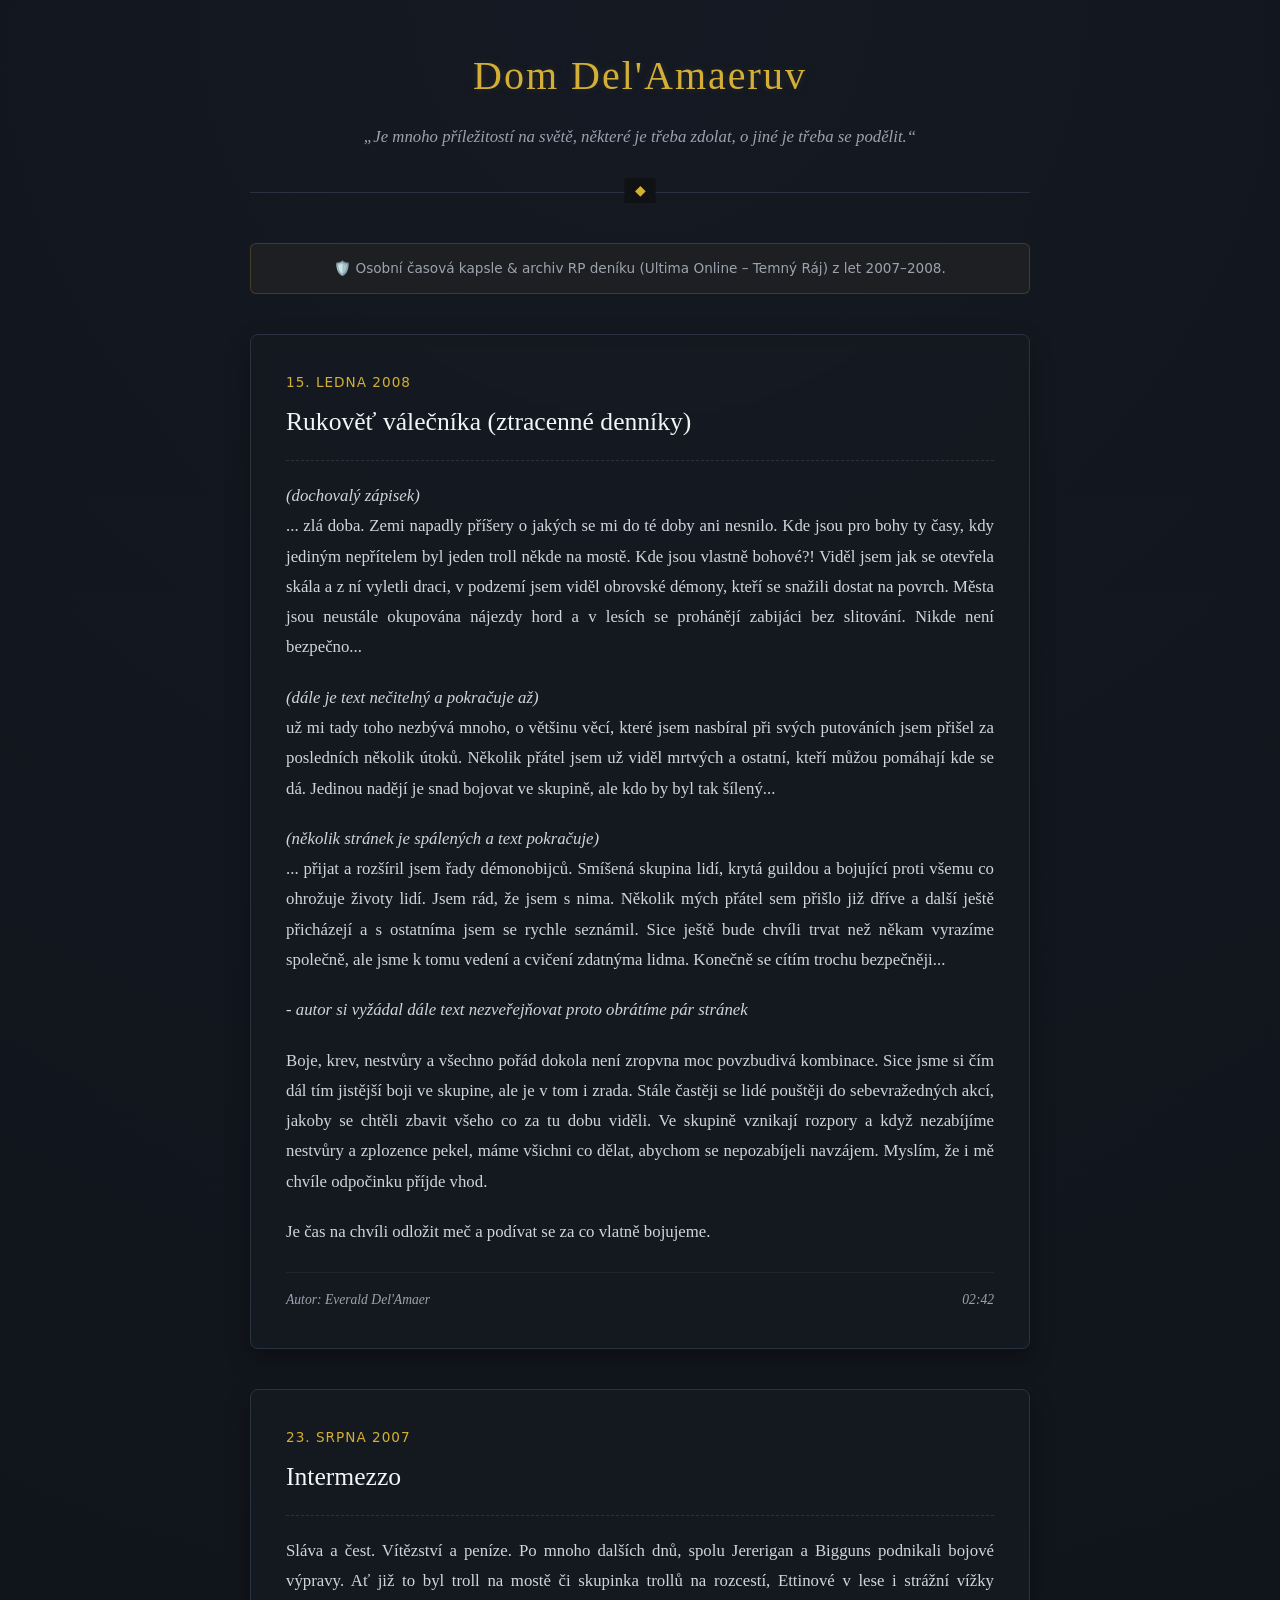
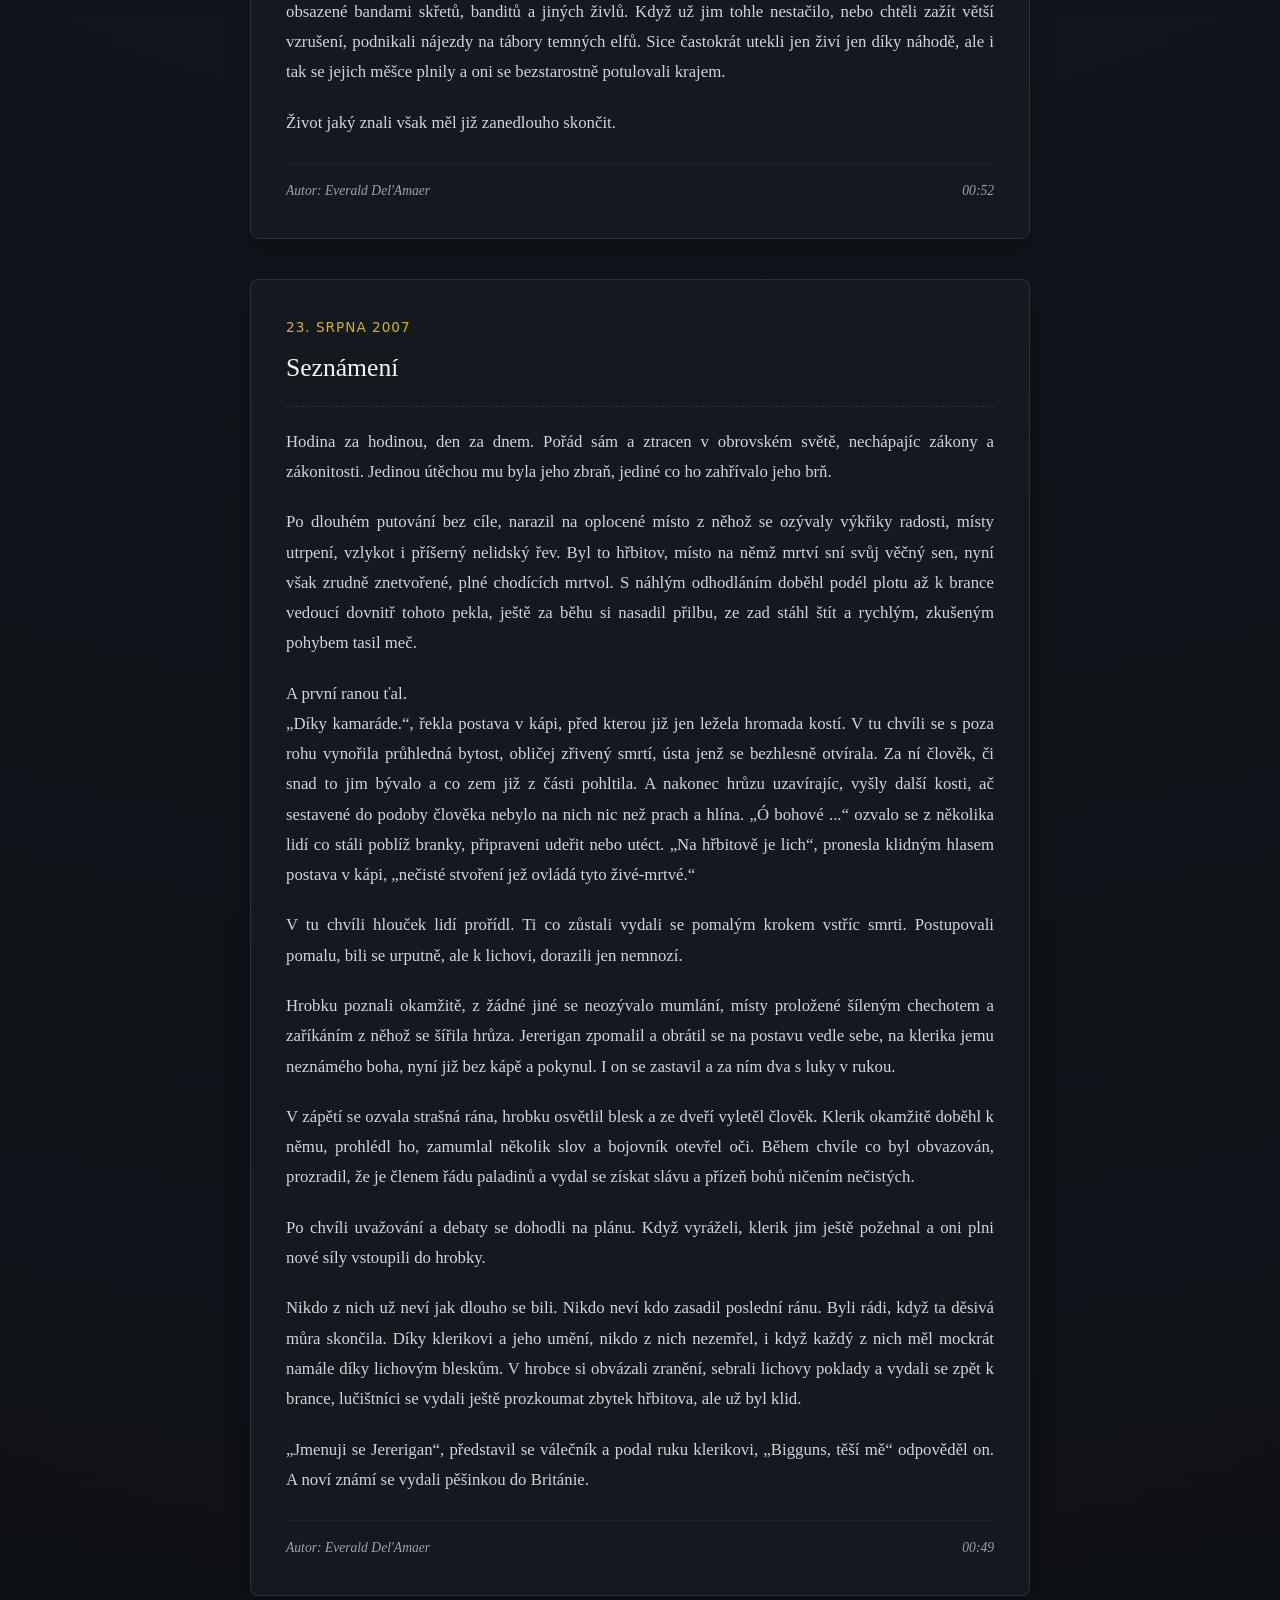
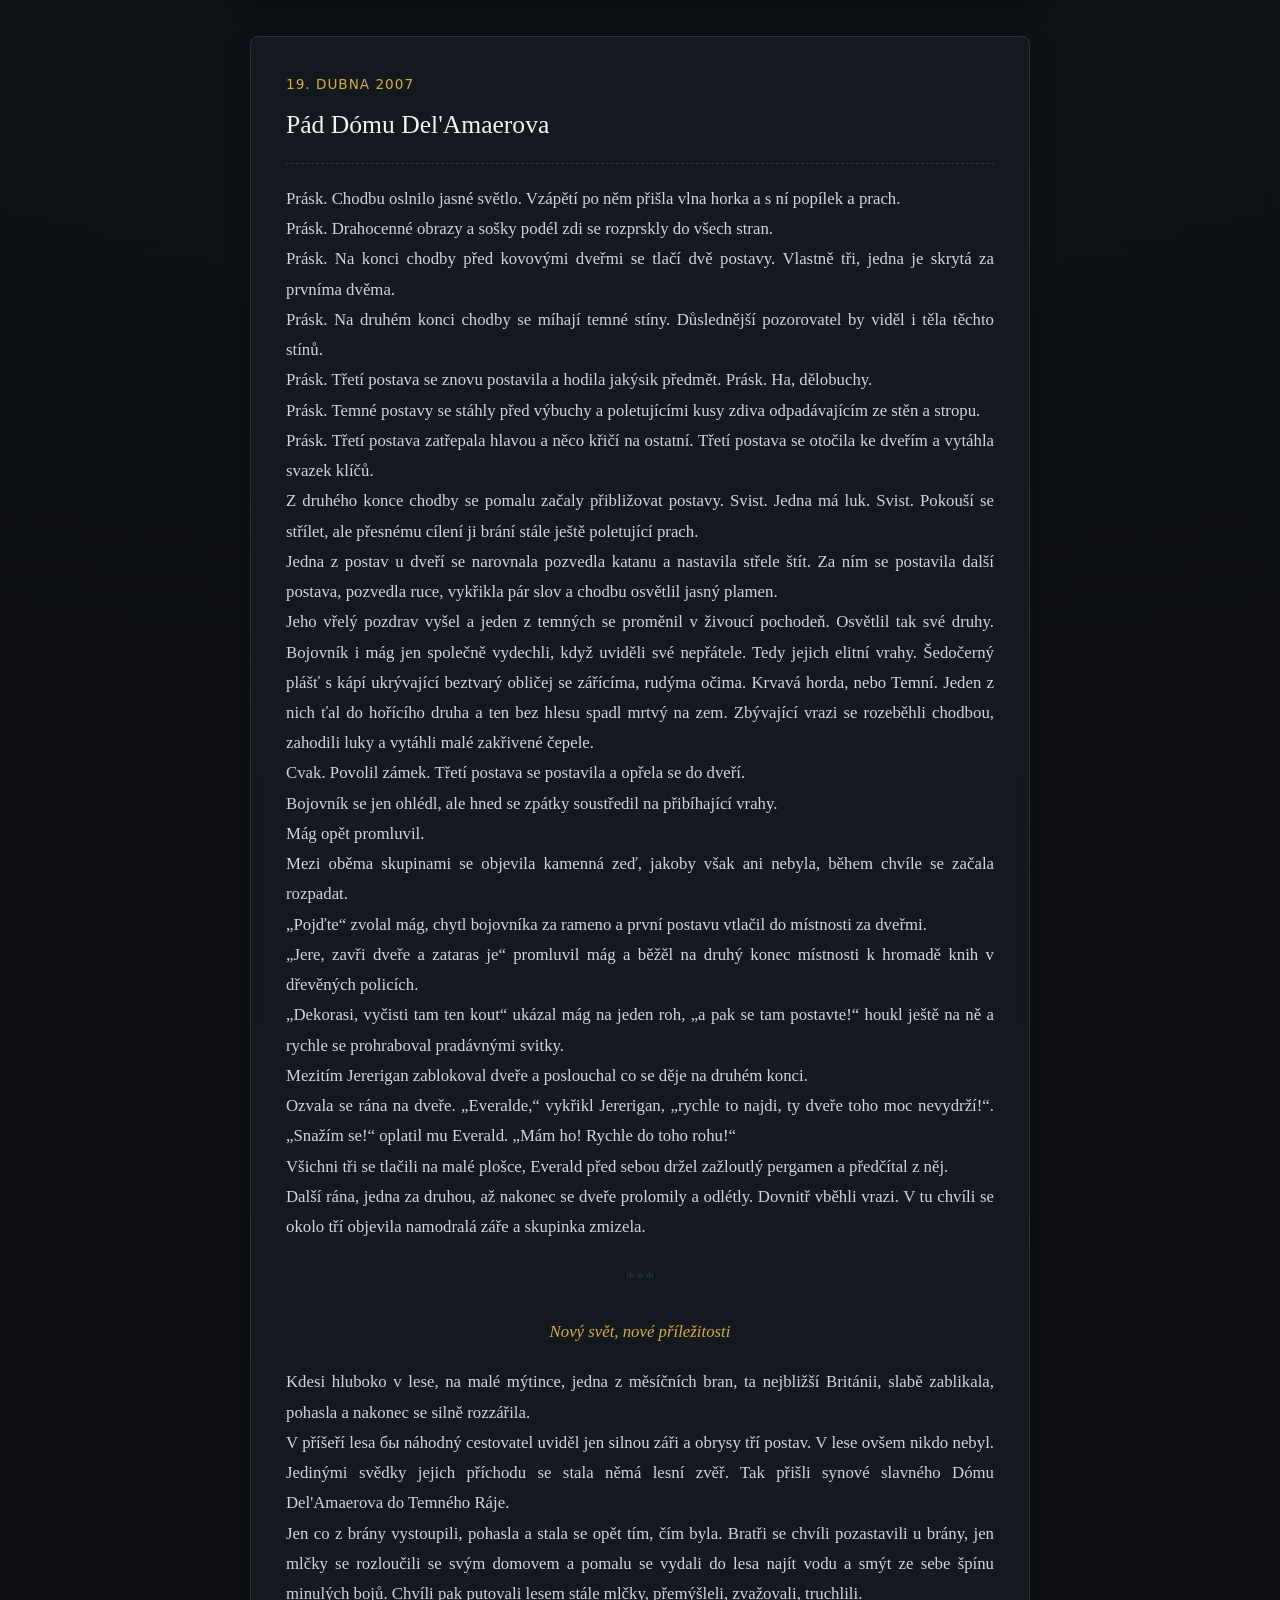
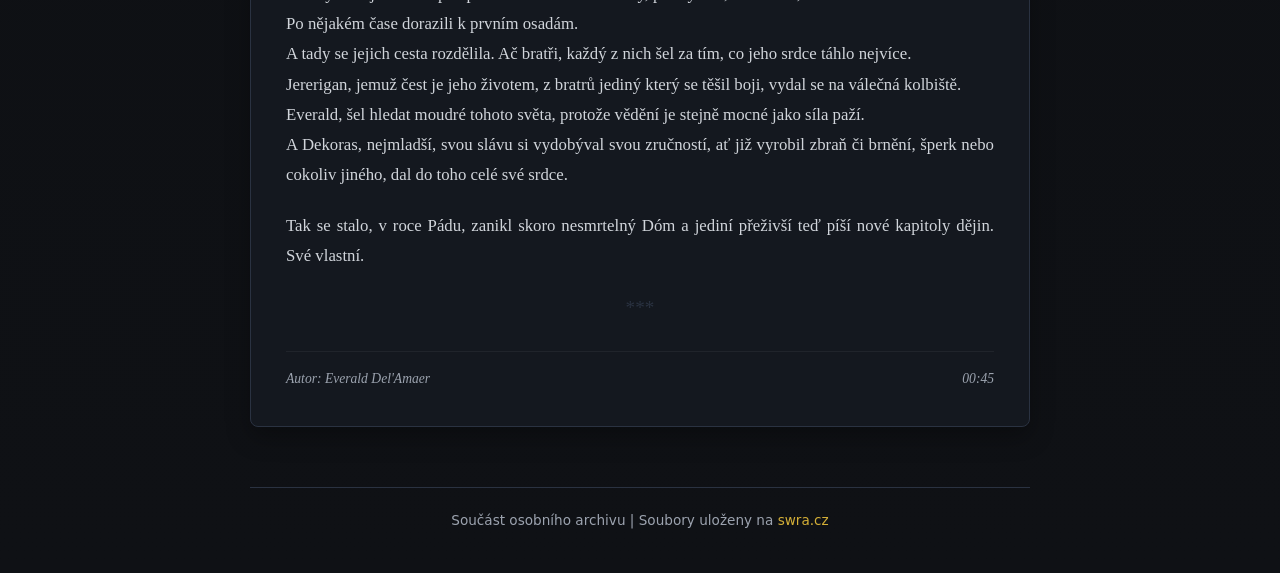
<file: oldblog/everald-blog.html>
<!DOCTYPE html>
<html lang="cs">
<head>
    <meta charset="UTF-8">
    <meta name="viewport" content="width=device-width, initial-scale=1.0">
    <meta name="robots" content="noindex, nofollow">
    <title>Dom Del'Amaeruv | Archiv 2007–2008</title>
    <style>
        :root {
            --bg-color: #0f1115;
            --card-bg: rgba(22, 27, 34, 0.85);
            --border-color: #2a3241;
            --accent-gold: #d4af37;
            --accent-glow: rgba(212, 175, 55, 0.15);
            --text-main: #d1d5db;
            --text-muted: #9ca3af;
            --text-bright: #f3f4f6;
        }

        * {
            box-sizing: border-box;
            margin: 0;
            padding: 0;
        }

        body {
            font-family: 'Georgia', 'Times New Roman', serif;
            background-color: var(--bg-color);
            color: var(--text-main);
            line-height: 1.8;
            padding: 40px 20px;
            background-image: 
                radial-gradient(circle at 50% 0%, rgba(30, 38, 54, 0.5) 0%, transparent 75%),
                linear-gradient(to bottom, #0a0c0f, #0f1115);
            min-height: 100vh;
        }

        .container {
            max-width: 780px;
            margin: 0 auto;
        }

        header {
            text-align: center;
            padding-bottom: 40px;
            margin-bottom: 50px;
            border-bottom: 1px solid var(--border-color);
            position: relative;
        }

        header::after {
            content: "◆";
            position: absolute;
            bottom: -11px;
            left: 50%;
            transform: translateX(-50%);
            background-color: var(--bg-color);
            padding: 0 10px;
            color: var(--accent-gold);
            font-size: 14px;
        }

        h1 {
            font-size: 2.5rem;
            color: var(--accent-gold);
            letter-spacing: 2px;
            font-weight: normal;
            margin-bottom: 10px;
            text-shadow: 0 0 10px var(--accent-glow);
        }

        .subtitle {
            font-style: italic;
            color: var(--text-muted);
            font-size: 1.05rem;
        }

        .archive-note {
            background-color: rgba(212, 175, 55, 0.05);
            border: 1px solid rgba(212, 175, 55, 0.2);
            border-radius: 6px;
            padding: 12px 20px;
            font-size: 0.85rem;
            color: var(--text-muted);
            margin-bottom: 40px;
            text-align: center;
            font-family: system-ui, -apple-system, sans-serif;
        }

        .post {
            background: var(--card-bg);
            border: 1px solid var(--border-color);
            border-radius: 8px;
            padding: 35px;
            margin-bottom: 40px;
            box-shadow: 0 10px 25px rgba(0, 0, 0, 0.3);
            backdrop-filter: blur(5px);
            transition: border-color 0.3s ease;
        }

        .post:hover {
            border-color: rgba(212, 175, 55, 0.4);
        }

        .post-header {
            margin-bottom: 20px;
            border-bottom: 1px dashed var(--border-color);
            padding-bottom: 15px;
        }

        .post-date {
            font-size: 0.85rem;
            color: var(--accent-gold);
            text-transform: uppercase;
            letter-spacing: 1px;
            font-family: system-ui, -apple-system, sans-serif;
            margin-bottom: 5px;
            display: block;
        }

        .post-title {
            font-size: 1.6rem;
            color: var(--text-bright);
            font-weight: normal;
        }

        .post-body {
            font-size: 1.05rem;
            color: var(--text-main);
            text-align: justify;
        }

        .post-body p {
            margin-bottom: 1.2em;
        }

        .post-body p:last-child {
            margin-bottom: 0;
        }

        .post-meta {
            margin-top: 25px;
            padding-top: 15px;
            border-top: 1px solid rgba(255, 255, 255, 0.05);
            font-size: 0.85rem;
            color: var(--text-muted);
            font-style: italic;
            display: flex;
            justify-content: space-between;
        }

        .separator {
            text-align: center;
            color: var(--border-color);
            margin: 20px 0;
            font-size: 1.2rem;
        }

        footer {
            text-align: center;
            margin-top: 60px;
            padding-top: 20px;
            border-top: 1px solid var(--border-color);
            color: var(--text-muted);
            font-size: 0.85rem;
            font-family: system-ui, -apple-system, sans-serif;
        }

        footer a {
            color: var(--accent-gold);
            text-decoration: none;
        }

        @media (max-width: 640px) {
            body {
                padding: 20px 12px;
            }
            .post {
                padding: 20px;
            }
            h1 {
                font-size: 1.8rem;
            }
            .post-title {
                font-size: 1.3rem;
            }
            .post-body {
                text-align: left;
            }
        }
    </style>
</head>
<body>

<div class="container">
    <header>
        <h1>Dom Del'Amaeruv</h1>
        <div class="subtitle">„Je mnoho příležitostí na světě, některé je třeba zdolat, o jiné je třeba se podělit.“</div>
    </header>

    <div class="archive-note">
        🛡️ Osobní časová kapsle & archiv RP deníku (Ultima Online – Temný Ráj) z let 2007–2008.
    </div>

    <!-- PŘÍSPĚVEK 1 -->
    <article class="post">
        <div class="post-header">
            <span class="post-date">15. ledna 2008</span>
            <h2 class="post-title">Rukověť válečníka (ztracenné denníky)</h2>
        </div>
        <div class="post-body">
            <p><em>(dochovalý zápisek)</em><br>
            ... zlá doba. Zemi napadly příšery o jakých se mi do té doby ani nesnilo. Kde jsou pro bohy ty časy, kdy jediným nepřítelem byl jeden troll někde na mostě. Kde jsou vlastně bohové?! Viděl jsem jak se otevřela skála a z ní vyletli draci, v podzemí jsem viděl obrovské démony, kteří se snažili dostat na povrch. Města jsou neustále okupována nájezdy hord a v lesích se prohánějí zabijáci bez slitování. Nikde není bezpečno...</p>
            
            <p><em>(dále je text nečitelný a pokračuje až)</em><br>
            už mi tady toho nezbývá mnoho, o většinu věcí, které jsem nasbíral při svých putováních jsem přišel za posledních několik útoků. Několik přátel jsem už viděl mrtvých a ostatní, kteří můžou pomáhají kde se dá. Jedinou nadějí je snad bojovat ve skupině, ale kdo by byl tak šílený...</p>
            
            <p><em>(několik stránek je spálených a text pokračuje)</em><br>
            ... přijat a rozšíril jsem řady démonobijců. Smíšená skupina lidí, krytá guildou a bojující proti všemu co ohrožuje životy lidí. Jsem rád, že jsem s nima. Několik mých přátel sem přišlo již dříve a další ještě přicházejí a s ostatníma jsem se rychle seznámil. Sice ještě bude chvíli trvat než někam vyrazíme společně, ale jsme k tomu vedení a cvičení zdatnýma lidma. Konečně se cítím trochu bezpečněji...</p>
            
            <p><em>- autor si vyžádal dále text nezveřejňovat proto obrátíme pár stránek</em></p>
            
            <p>Boje, krev, nestvůry a všechno pořád dokola není zropvna moc povzbudivá kombinace. Sice jsme si čím dál tím jistější boji ve skupine, ale je v tom i zrada. Stále častěji se lidé pouštěji do sebevražedných akcí, jakoby se chtěli zbavit všeho co za tu dobu viděli. Ve skupině vznikají rozpory a když nezabíjíme nestvůry a zplozence pekel, máme všichni co dělat, abychom se nepozabíjeli navzájem. Myslím, že i mě chvíle odpočinku příjde vhod.</p>
            
            <p>Je čas na chvíli odložit meč a podívat se za co vlatně bojujeme.</p>
        </div>
        <div class="post-meta">
            <span>Autor: Everald Del'Amaer</span>
            <span>02:42</span>
        </div>
    </article>

    <!-- PŘÍSPĚVEK 2 -->
    <article class="post">
        <div class="post-header">
            <span class="post-date">23. srpna 2007</span>
            <h2 class="post-title">Intermezzo</h2>
        </div>
        <div class="post-body">
            <p>Sláva a čest. Vítězství a peníze. Po mnoho dalších dnů, spolu Jererigan a Bigguns podnikali bojové výpravy. Ať již to byl troll na mostě či skupinka trollů na rozcestí, Ettinové v lese i strážní vížky obsazené bandami skřetů, banditů a jiných živlů. Když už jim tohle nestačilo, nebo chtěli zažít větší vzrušení, podnikali nájezdy na tábory temných elfů. Sice častokrát utekli jen živí jen díky náhodě, ale i tak se jejich měšce plnily a oni se bezstarostně potulovali krajem.</p>
            <p>Život jaký znali však měl již zanedlouho skončit.</p>
        </div>
        <div class="post-meta">
            <span>Autor: Everald Del'Amaer</span>
            <span>00:52</span>
        </div>
    </article>

    <!-- PŘÍSPĚVEK 3 -->
    <article class="post">
        <div class="post-header">
            <span class="post-date">23. srpna 2007</span>
            <h2 class="post-title">Seznámení</h2>
        </div>
        <div class="post-body">
            <p>Hodina za hodinou, den za dnem. Pořád sám a ztracen v obrovském světě, nechápajíc zákony a zákonitosti. Jedinou útěchou mu byla jeho zbraň, jediné co ho zahřívalo jeho brň.</p>
            <p>Po dlouhém putování bez cíle, narazil na oplocené místo z něhož se ozývaly výkřiky radosti, místy utrpení, vzlykot i příšerný nelidský řev. Byl to hřbitov, místo na němž mrtví sní svůj věčný sen, nyní však zrudně znetvořené, plné chodících mrtvol. S náhlým odhodláním doběhl podél plotu až k brance vedoucí dovnitř tohoto pekla, ještě za běhu si nasadil přilbu, ze zad stáhl štít a rychlým, zkušeným pohybem tasil meč.</p>
            <p>A první ranou ťal.<br>
            „Díky kamaráde.“, řekla postava v kápi, před kterou již jen ležela hromada kostí. V tu chvíli se s poza rohu vynořila průhledná bytost, obličej zřivený smrtí, ústa jenž se bezhlesně otvírala. Za ní člověk, či snad to jim bývalo a co zem již z části pohltila. A nakonec hrůzu uzavírajíc, vyšly další kosti, ač sestavené do podoby člověka nebylo na nich nic než prach a hlína. „Ó bohové ...“ ozvalo se z několika lidí co stáli poblíž branky, připraveni udeřit nebo utéct. „Na hřbitově je lich“, pronesla klidným hlasem postava v kápi, „nečisté stvoření jež ovládá tyto živé-mrtvé.“</p>
            <p>V tu chvíli hlouček lidí prořídl. Ti co zůstali vydali se pomalým krokem vstříc smrti. Postupovali pomalu, bili se urputně, ale k lichovi, dorazili jen nemnozí.</p>
            <p>Hrobku poznali okamžitě, z žádné jiné se neozývalo mumlání, místy proložené šíleným chechotem a zaříkáním z něhož se šířila hrůza. Jererigan zpomalil a obrátil se na postavu vedle sebe, na klerika jemu neznámého boha, nyní již bez kápě a pokynul. I on se zastavil a za ním dva s luky v rukou.</p>
            <p>V zápětí se ozvala strašná rána, hrobku osvětlil blesk a ze dveří vyletěl člověk. Klerik okamžitě doběhl k němu, prohlédl ho, zamumlal několik slov a bojovník otevřel oči. Během chvíle co byl obvazován, prozradil, že je členem řádu paladinů a vydal se získat slávu a přízeň bohů ničením nečistých.</p>
            <p>Po chvíli uvažování a debaty se dohodli na plánu. Když vyráželi, klerik jim ještě požehnal a oni plni nové síly vstoupili do hrobky.</p>
            <p>Nikdo z nich už neví jak dlouho se bili. Nikdo neví kdo zasadil poslední ránu. Byli rádi, když ta děsivá můra skončila. Díky klerikovi a jeho umění, nikdo z nich nezemřel, i když každý z nich měl mockrát namále díky lichovým bleskům. V hrobce si obvázali zranění, sebrali lichovy poklady a vydali se zpět k brance, lučištníci se vydali ještě prozkoumat zbytek hřbitova, ale už byl klid.</p>
            <p>„Jmenuji se Jererigan“, představil se válečník a podal ruku klerikovi, „Bigguns, těší mě“ odpověděl on. A noví známí se vydali pěšinkou do Británie.</p>
        </div>
        <div class="post-meta">
            <span>Autor: Everald Del'Amaer</span>
            <span>00:49</span>
        </div>
    </article>

    <!-- PŘÍSPĚVEK 4 -->
    <article class="post">
        <div class="post-header">
            <span class="post-date">19. dubna 2007</span>
            <h2 class="post-title">Pád Dómu Del'Amaerova</h2>
        </div>
        <div class="post-body">
            <p>Prásk. Chodbu oslnilo jasné světlo. Vzápětí po něm přišla vlna horka a s ní popílek a prach.<br>
            Prásk. Drahocenné obrazy a sošky podél zdi se rozprskly do všech stran.<br>
            Prásk. Na konci chodby před kovovými dveřmi se tlačí dvě postavy. Vlastně tři, jedna je skrytá za prvníma dvěma.<br>
            Prásk. Na druhém konci chodby se míhají temné stíny. Důslednější pozorovatel by viděl i těla těchto stínů.<br>
            Prásk. Třetí postava se znovu postavila a hodila jakýsik předmět. Prásk. Ha, dělobuchy.<br>
            Prásk. Temné postavy se stáhly před výbuchy a poletujícími kusy zdiva odpadávajícím ze stěn a stropu.<br>
            Prásk. Třetí postava zatřepala hlavou a něco křičí na ostatní. Třetí postava se otočila ke dveřím a vytáhla svazek klíčů.<br>
            Z druhého konce chodby se pomalu začaly přibližovat postavy. Svist. Jedna má luk. Svist. Pokouší se střílet, ale přesnému cílení ji brání stále ještě poletující prach.<br>
            Jedna z postav u dveří se narovnala pozvedla katanu a nastavila střele štít. Za ním se postavila další postava, pozvedla ruce, vykřikla pár slov a chodbu osvětlil jasný plamen.<br>
            Jeho vřelý pozdrav vyšel a jeden z temných se proměnil v živoucí pochodeň. Osvětlil tak své druhy. Bojovník i mág jen společně vydechli, když uviděli své nepřátele. Tedy jejich elitní vrahy. Šedočerný plášť s kápí ukrývající beztvarý obličej se zářícíma, rudýma očima. Krvavá horda, nebo Temní. Jeden z nich ťal do hořícího druha a ten bez hlesu spadl mrtvý na zem. Zbývající vrazi se rozeběhli chodbou, zahodili luky a vytáhli malé zakřivené čepele.<br>
            Cvak. Povolil zámek. Třetí postava se postavila a opřela se do dveří.<br>
            Bojovník se jen ohlédl, ale hned se zpátky soustředil na přibíhající vrahy.<br>
            Mág opět promluvil.<br>
            Mezi oběma skupinami se objevila kamenná zeď, jakoby však ani nebyla, během chvíle se začala rozpadat.<br>
            „Pojďte“ zvolal mág, chytl bojovníka za rameno a první postavu vtlačil do místnosti za dveřmi.<br>
            „Jere, zavři dveře a zataras je“ promluvil mág a běžěl na druhý konec místnosti k hromadě knih v dřevěných policích.<br>
            „Dekorasi, vyčisti tam ten kout“ ukázal mág na jeden roh, „a pak se tam postavte!“ houkl ještě na ně a rychle se prohraboval pradávnými svitky.<br>
            Mezitím Jererigan zablokoval dveře a poslouchal co se děje na druhém konci.<br>
            Ozvala se rána na dveře. „Everalde,“ vykřikl Jererigan, „rychle to najdi, ty dveře toho moc nevydrží!“. „Snažím se!“ oplatil mu Everald. „Mám ho! Rychle do toho rohu!“<br>
            Všichni tři se tlačili na malé plošce, Everald před sebou držel zažloutlý pergamen a předčítal z něj.<br>
            Další rána, jedna za druhou, až nakonec se dveře prolomily a odlétly. Dovnitř vběhli vrazi. V tu chvíli se okolo tří objevila namodralá záře a skupinka zmizela.</p>

            <div class="separator">***</div>

            <p style="text-align: center; font-style: italic; color: var(--accent-gold);">Nový svět, nové příležitosti</p>

            <p>Kdesi hluboko v lese, na malé mýtince, jedna z měsíčních bran, ta nejbližší Británii, slabě zablikala, pohasla a nakonec se silně rozzářila.<br>
            V příšeří lesa бы náhodný cestovatel uviděl jen silnou záři a obrysy tří postav. V lese ovšem nikdo nebyl. Jedinými svědky jejich příchodu se stala němá lesní zvěř. Tak přišli synové slavného Dómu Del'Amaerova do Temného Ráje.<br>
            Jen co z brány vystoupili, pohasla a stala se opět tím, čím byla. Bratři se chvíli pozastavili u brány, jen mlčky se rozloučili se svým domovem a pomalu se vydali do lesa najít vodu a smýt ze sebe špínu minulých bojů. Chvíli pak putovali lesem stále mlčky, přemýšleli, zvažovali, truchlili.<br>
            Po nějakém čase dorazili k prvním osadám.<br>
            A tady se jejich cesta rozdělila. Ač bratři, každý z nich šel za tím, co jeho srdce táhlo nejvíce.<br>
            Jererigan, jemuž čest je jeho životem, z bratrů jediný který se těšil boji, vydal se na válečná kolbiště.<br>
            Everald, šel hledat moudré tohoto světa, protože vědění je stejně mocné jako síla paží.<br>
            A Dekoras, nejmladší, svou slávu si vydobýval svou zručností, ať již vyrobil zbraň či brnění, šperk nebo cokoliv jiného, dal do toho celé své srdce.</p>

            <p>Tak se stalo, v roce Pádu, zanikl skoro nesmrtelný Dóm a jediní přeživší teď píší nové kapitoly dějin. Své vlastní.</p>

            <div class="separator">***</div>
        </div>
        <div class="post-meta">
            <span>Autor: Everald Del'Amaer</span>
            <span>00:45</span>
        </div>
    </article>

    <footer>
        <p>Součást osobního archivu | Soubory uloženy na <a href="https://swra.cz">swra.cz</a></p>
    </footer>
</div>

</body>
</html>
</file>
